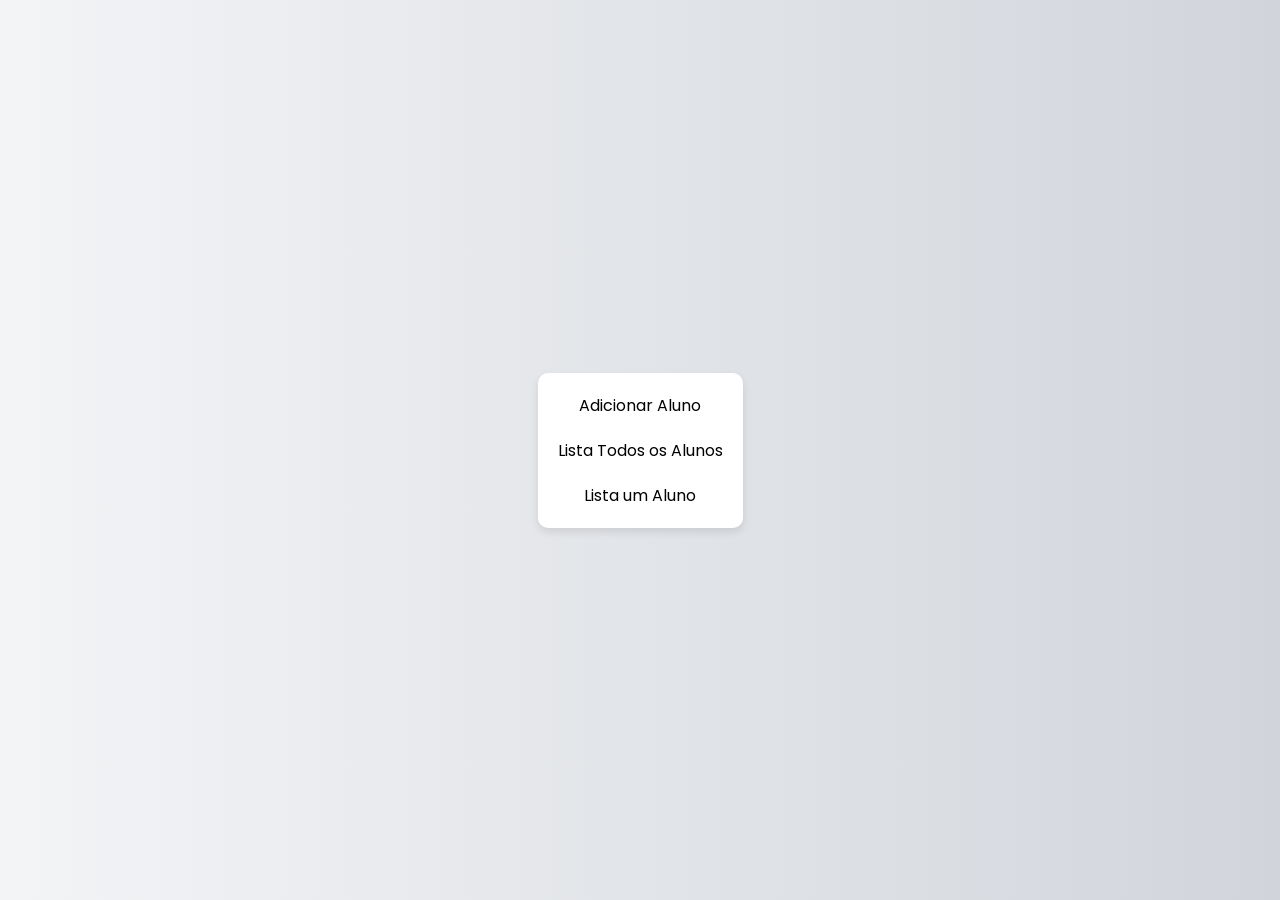
<file: exercicio6/index.html>
<!DOCTYPE html>
<html lang="en">
<head>
    <meta charset="UTF-8">
    <meta name="viewport" content="width=device-width, initial-scale=1.0">
    <link rel="stylesheet" href="style.css">
    <title>Home</title>
</head>
<body>

    <ul>
        <li><a href="http://localhost/3DAW/exercicio6/Adicionar.php">Adicionar Aluno</a></li>
        <li><a href="http://localhost/3DAW/exercicio6/ListaAlunos.php">Lista Todos os Alunos</a></li>
        <li><a href="http://localhost/3DAW/exercicio6/ListaUmAluno.php">Lista um Aluno</a></li>
    </ul>
    
</body>
</html>
</file>
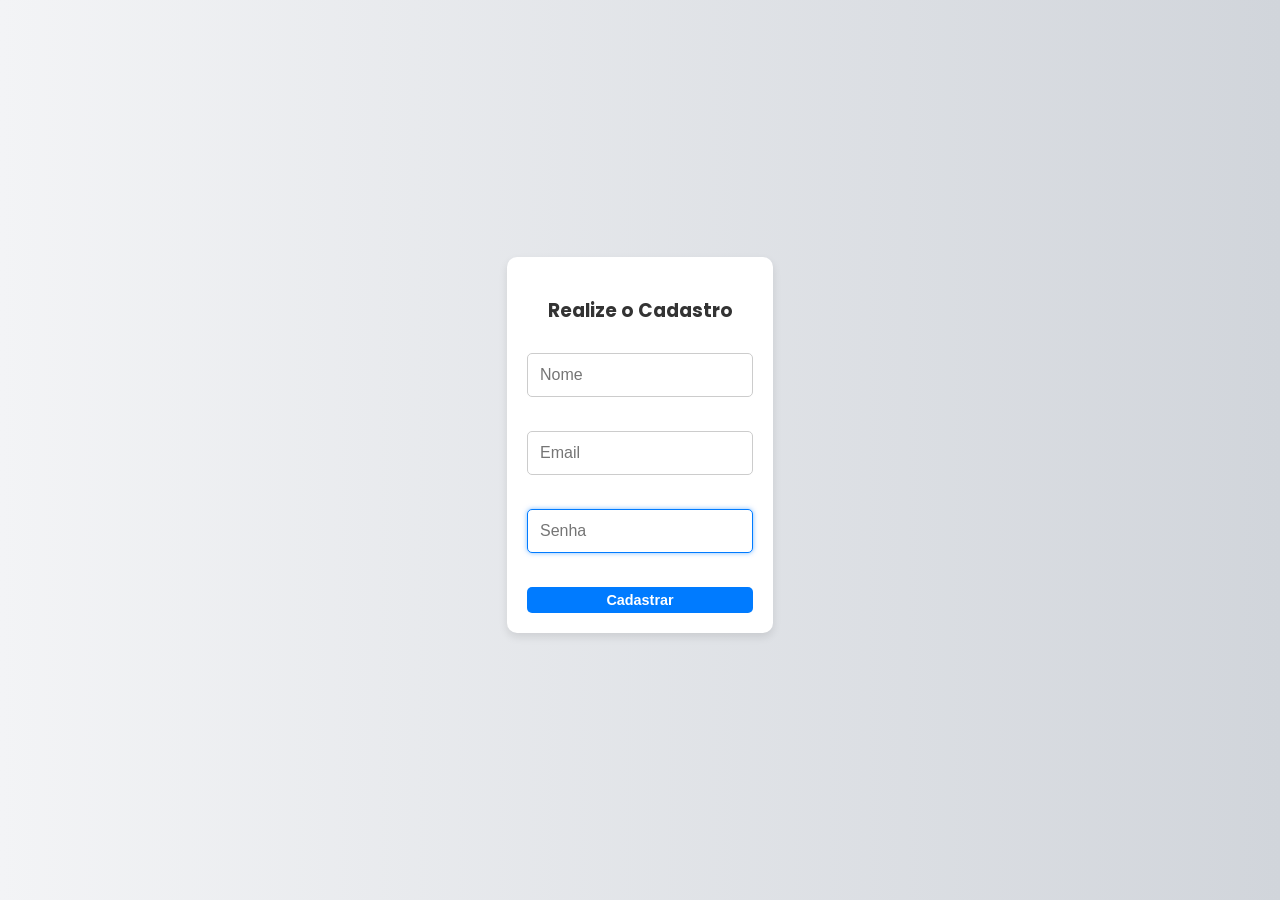
<file: exercicio7/index.html>
<!DOCTYPE html>
<html lang="pt-BR">
<head>
    <meta charset="UTF-8">
    <meta name="viewport" content="width=device-width, initial-scale=1.0">
    <link rel="stylesheet" href="estilizacao.css">
    <title>Cadastro</title>
</head>
<body>
    <form class="forms" id="formsUsuario">
        <h3>Realize o Cadastro</h3>
        <input type="text" id="nome" name="nome" placeholder="Nome" required>
        <input type="text" id="email" name="email" placeholder="Email" required>
        <input type="password" id="senha" name="senha" placeholder="Senha" required>
        <input type="submit" class="bnt-cadastra" value="Cadastrar">
    </form>
    <script src="cadastro.js"></script>
</body>
</html>
</file>
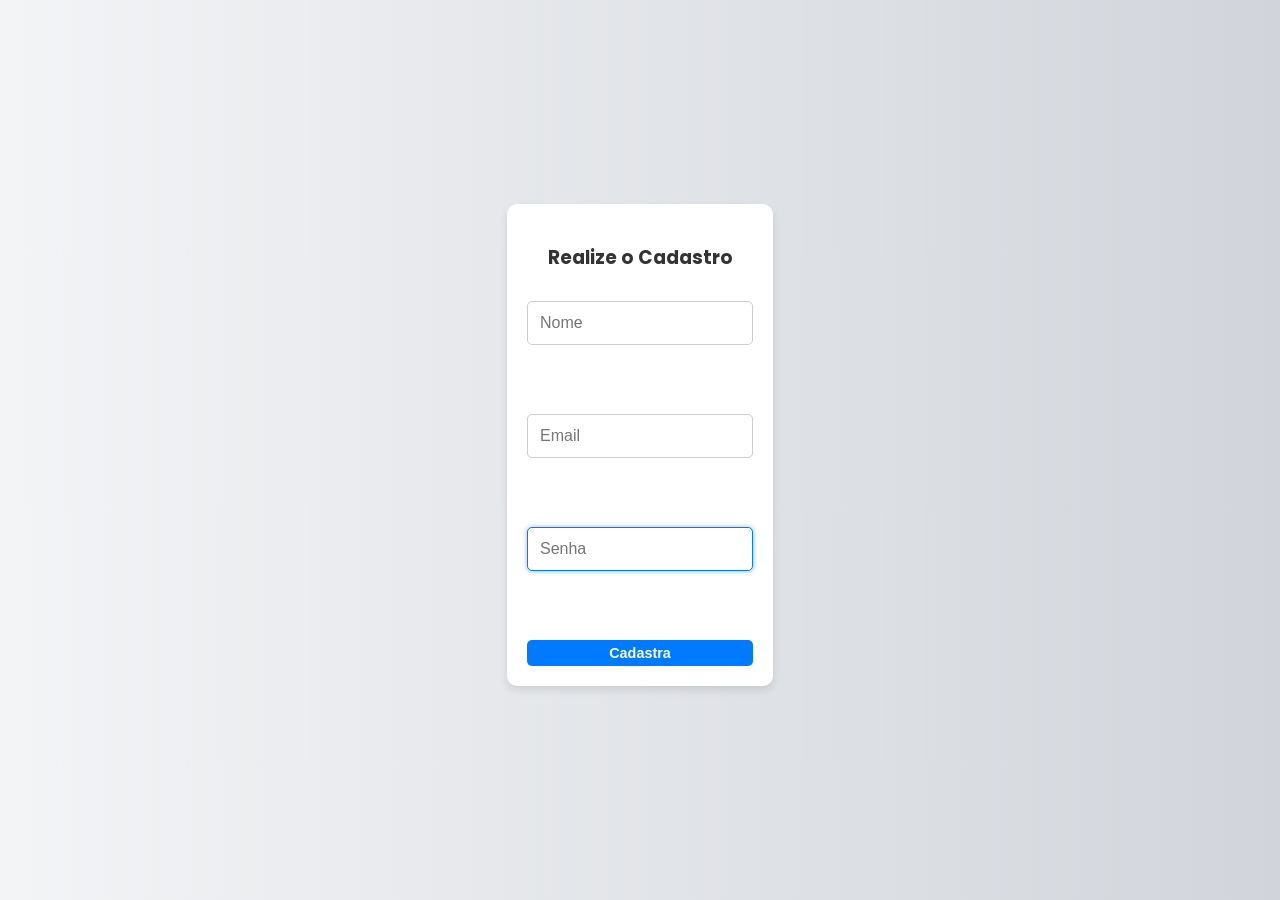
<file: provaAV1/index.html>
<!DOCTYPE html>
<html lang="en">
<head>
    <meta charset="UTF-8">
    <meta name="viewport" content="width=device-width, initial-scale=1.0">
    <title>Cadastro</title>
    <link rel="stylesheet" href="style2.css">
</head>
<body>

    <form action="cadastroUsuario.php" class="forms" method="POST">
        <h3>Realize o Cadastro</h3>
        <input type="text" name="nome" placeholder="Nome"><br>
        <input type="text" name="email" placeholder="Email"><br>
        <input type="password" name="senha"  placeholder="Senha"><br>
        <input type="submit" class="bnt-cadastra" value="Cadastra">
    </form>
    
</body>
</html>
</file>
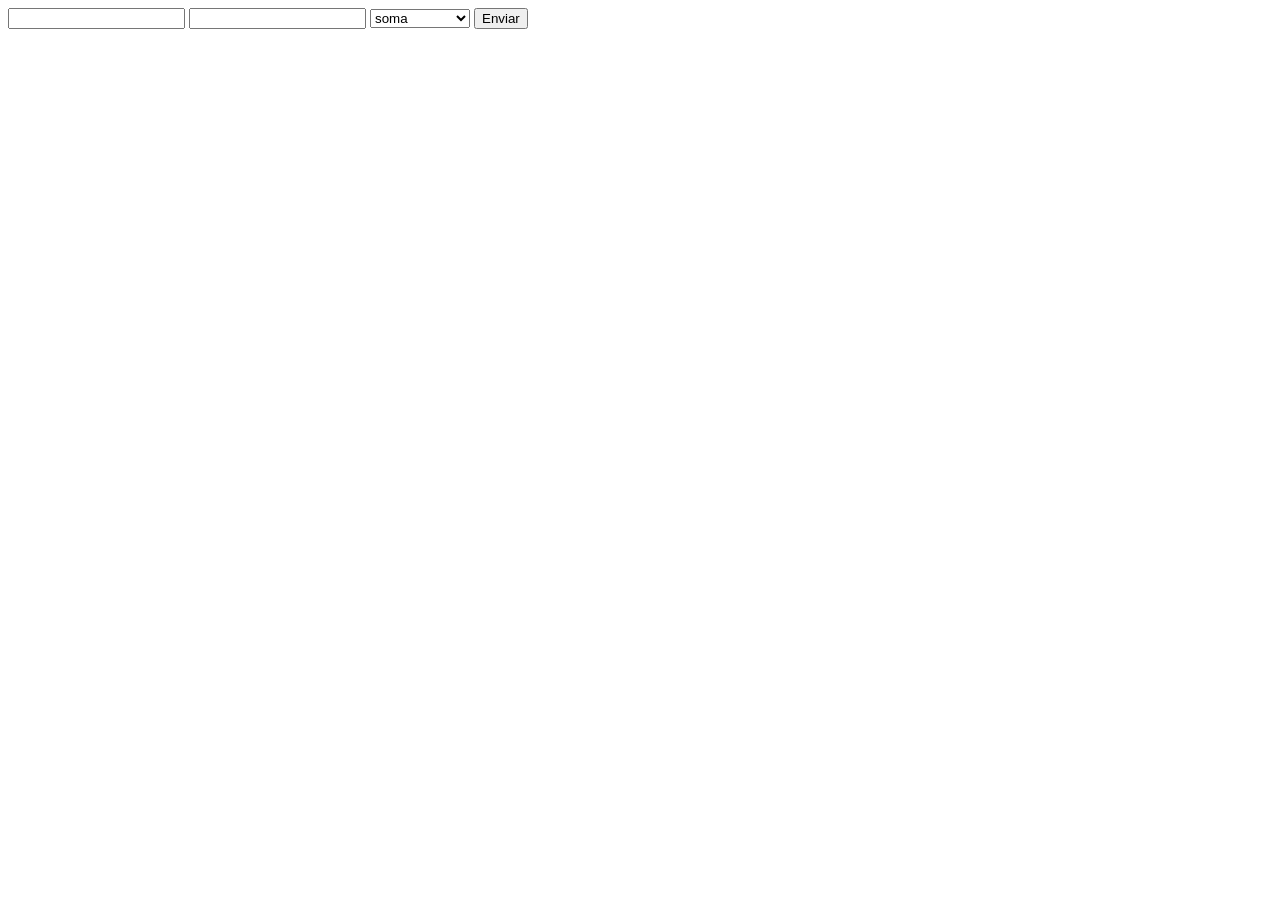
<file: exercicio1/ex01.html>
<!DOCTYPE html>
<html lang="en">
<head>
    <meta charset="UTF-8">
    <meta name="viewport" content="width=device-width, initial-scale=1.0">
    <title>Document</title>
</head>
<body>

    <form action="ex01.php" method="GET">
        <input type="text" name="a">
        <input type="text" name="b">
        <select name="tipo">
            <option value="soma">soma</option>
            <option value="subtração">subtração</option>
            <option value="divisão">divisão</option>
            <option value="multiplicação">multiplicação</option>
        </select>
        <input type="submit" value="Enviar">
    </form>
    
</body>
</html>
</file>
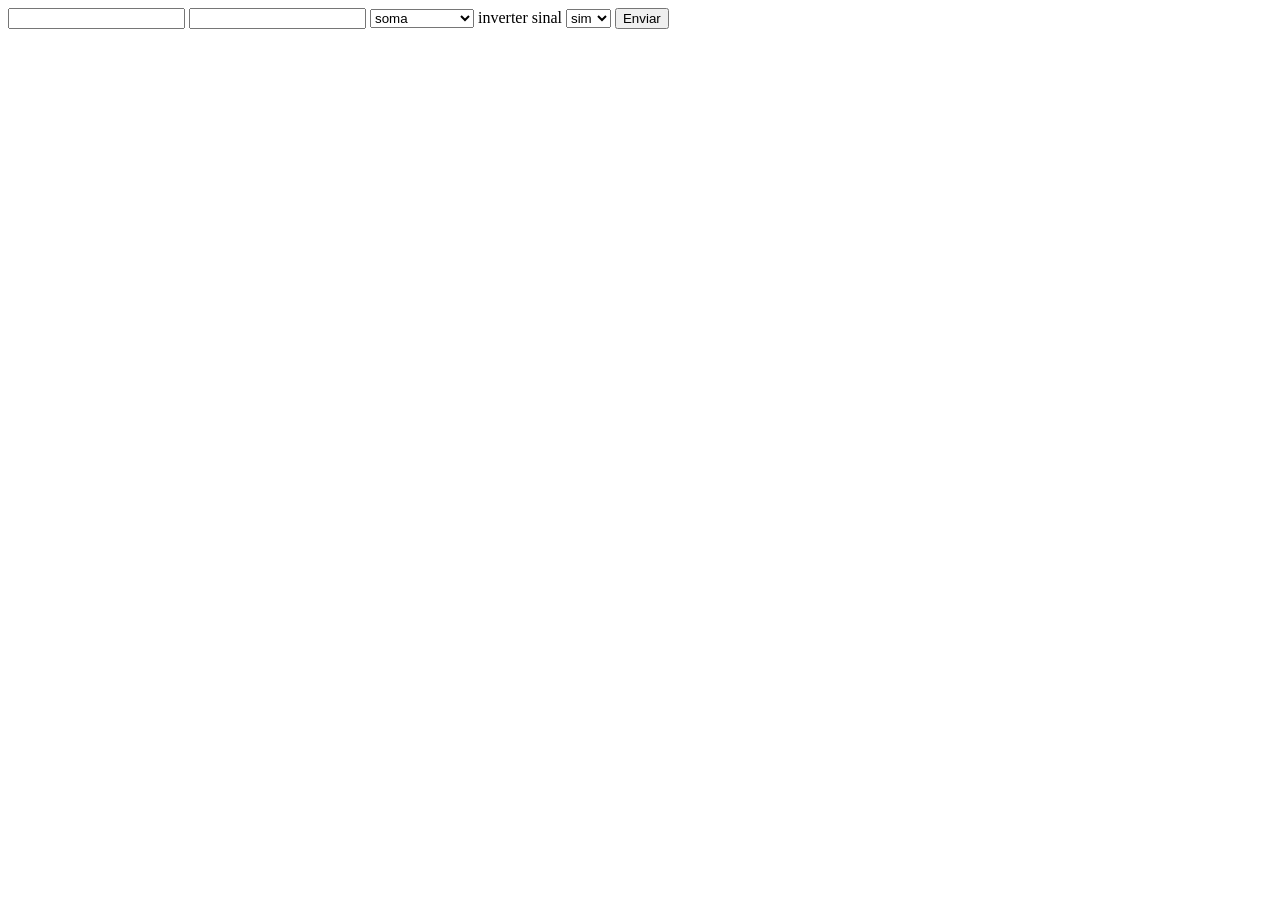
<file: exercicio2/ex02.html>
<!DOCTYPE html>
<html lang="en">
<head>
    <meta charset="UTF-8">
    <meta name="viewport" content="width=device-width, initial-scale=1.0">
    <title>Document</title>
</head>
<body>

    <form action="ex02.php" method="GET">
        <input type="text" name="a">
        <input type="text" name="b">
        <select name="tipo">
            <option value="soma">soma</option>
            <option value="subtração">subtração</option>
            <option value="divisão">divisão</option>
            <option value="multiplicação">multiplicação</option>
            <option value="raiz quadrada">raiz quadrada</option>
            <option value="cos">cosseno</option>
            <option value="sen">seno</option>
            <option value="tan">tangente</option>
        </select>
        <label>inverter sinal</label>
        <select name="inverter">
            <option value="sim">sim</option>
            <option value="nao">nao</option>
        </select>
        <input type="submit" value="Enviar">
    </form>
</body>
</html>
</file>
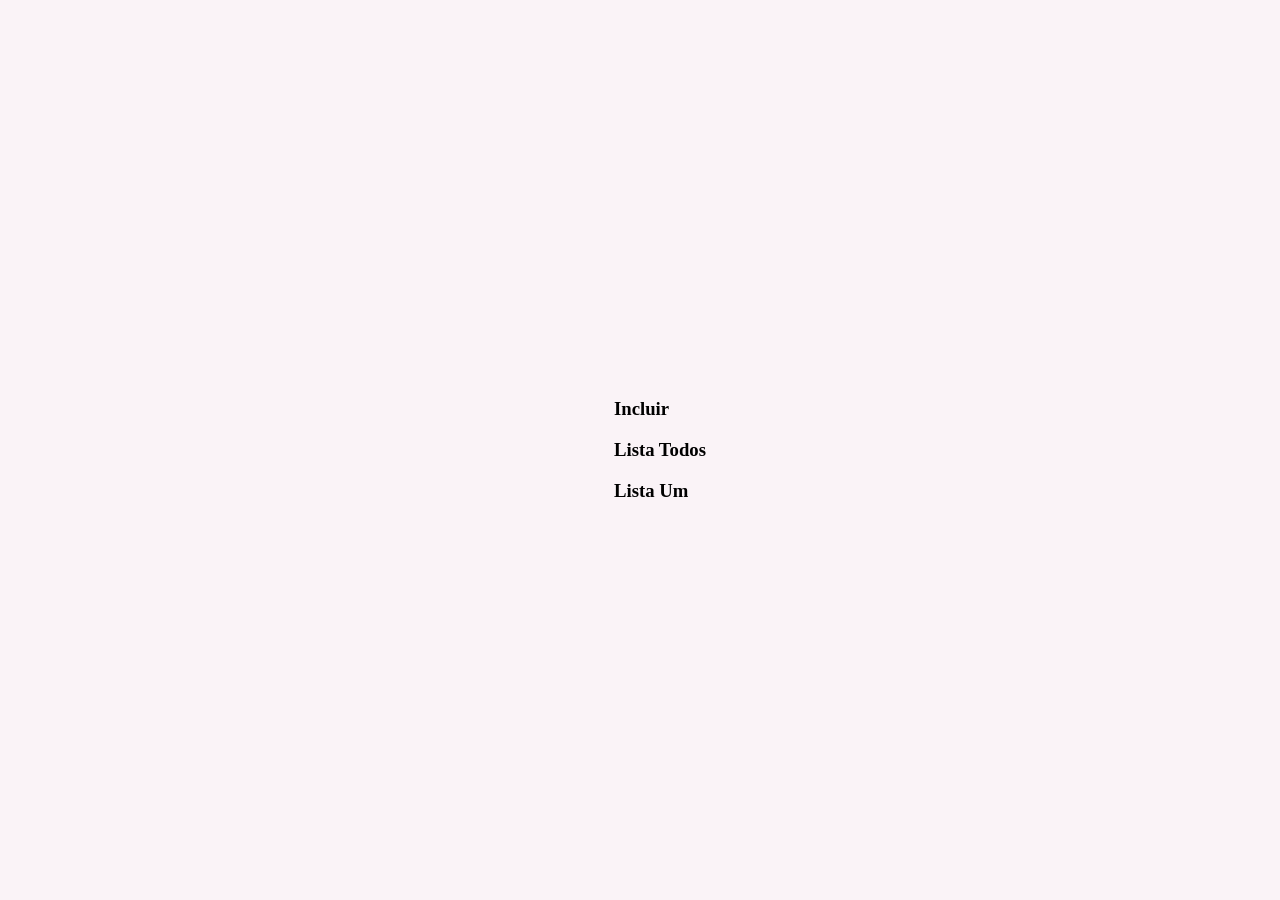
<file: exercicio5/ex05.html>
<!DOCTYPE html>
<html lang="en">
<head>
    <meta charset="UTF-8">
    <meta name="viewport" content="width=device-width, initial-scale=1.0">
    <title>Home</title>
    <link rel="stylesheet" href="style.css">
</head>
<body>


    <ul>
        <li><a href="http://localhost/3DAW/exercicio5/ex05-Adiciona.php"><h3>Incluir</h3></a></li>
        <li><a href="http://localhost/3DAW/exercicio5/ex05-LIstaTodos.php"><h3>Lista Todos</h3></a></li>
        <li><a href="http://localhost/3DAW/exercicio5/ex05-ListaUm.php"><h3>Lista Um</h3></a></li>
    </ul>

    
</body>
</html>
</file>
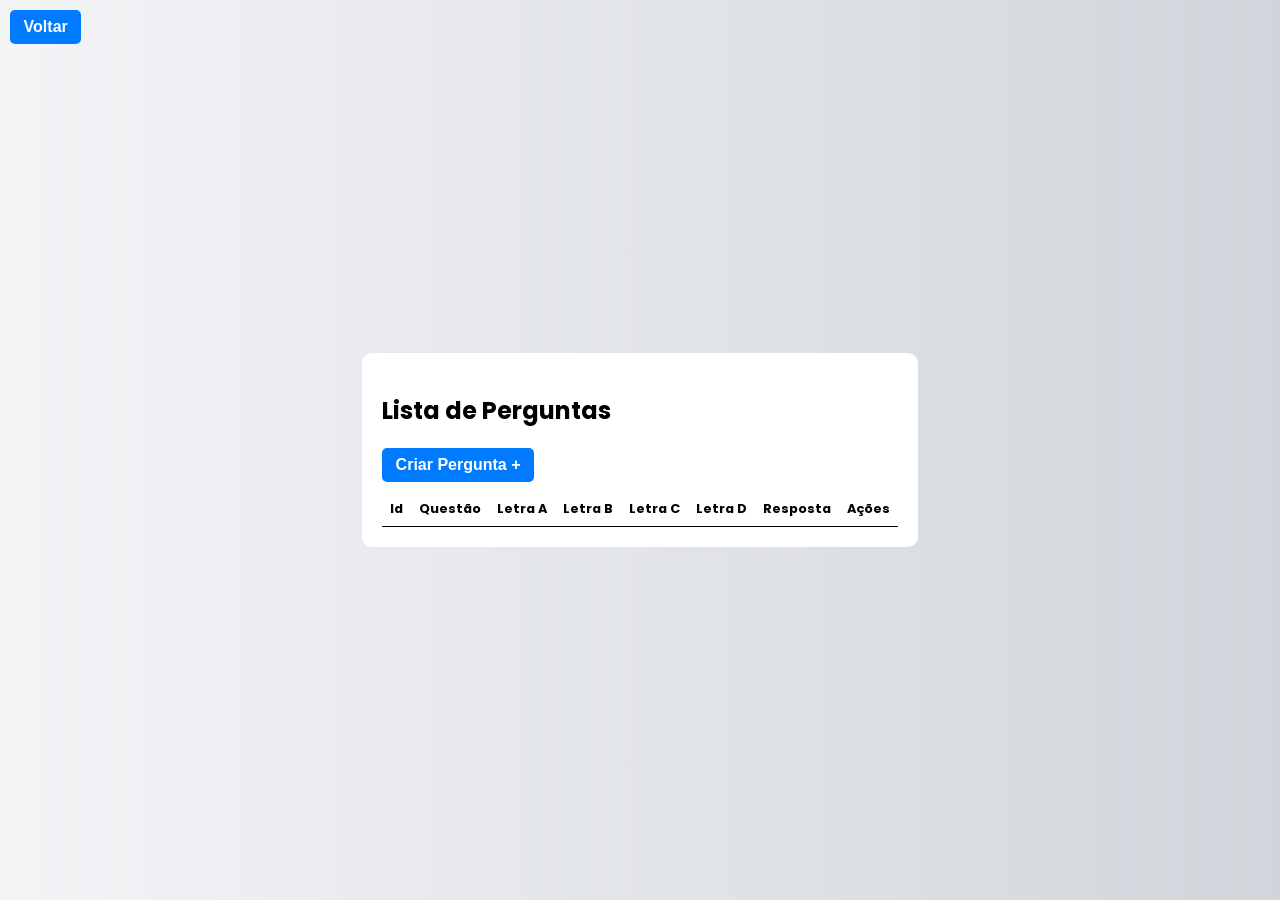
<file: exercicio7/listaPerguntas.html>
<!DOCTYPE html>
<html lang="en">
<head>
    <meta charset="UTF-8">
    <meta name="viewport" content="width=device-width, initial-scale=1.0">
    <title>Lista de Perguntas</title>
    <link rel="stylesheet" type="text/css" href="estilizacao.css">
</head>
<body>

    <div class="voltar">
        <a href="menu.html"><button>Voltar</button></a>
    </div>

    <div class="container">
        <div class="tabela">
            <h2>Lista de Perguntas</h2>
            <button class="btn-criar" onclick="abrirModal()" id="botaoAbrirModal">Criar Pergunta +</button>
            <table id="tabela-perguntas">
                <thead>
                    <tr>
                        <th>Id</th>
                        <th>Questão</th>
                        <th>Letra A</th>
                        <th>Letra B</th>
                        <th>Letra C</th>
                        <th>Letra D</th>
                        <th>Resposta</th>
                        <th>Ações</th>
                    </tr>
                </thead>
                <tbody>
                    <!-- O conteúdo será inserido via JavaScript -->
                </tbody>
            </table>
        </div>
    </div>

    <!-- Modal de Criar Pergunta -->
    <div id="criarPergunta" class="modal">
        <div class="modal-content">
            <form id="form-criar-pergunta">
                <h3>Crie Sua Pergunta!</h3>
                <input type="text" name="questao" placeholder="Digite a questão" required><br>
                <input type="text" name="opcaoA" placeholder="Opção A" required><br>
                <input type="text" name="opcaoB" placeholder="Opção B" required><br>
                <input type="text" name="opcaoC" placeholder="Opção C" required><br>
                <input type="text" name="opcaoD" placeholder="Opção D" required><br>
                <h3>Escolha a Resposta Certa</h3>
                <label>Opção A</label><input type="radio" value="A" name="opcaoCerta" required><br>
                <label>Opção B</label><input type="radio" value="B" name="opcaoCerta" required><br>
                <label>Opção C</label><input type="radio" value="C" name="opcaoCerta" required><br>
                <label>Opção D</label><input type="radio" value="D" name="opcaoCerta" required><br>
                <input type="submit" class="bnt-criarPerguntas" value="Criar">
                <a class="close" onclick="fecharModal()">Fechar</a>
            </form>
        </div>
    </div>

    <!-- Modal de alterar -->
    <div id="alterarPergunta" class="modal">
        <div class="modal-content">
            <h3>Alterar Pergunta</h3>
            <form id="form-alterar-pergunta">
                <input type="hidden" id="alterar-id" name="id">
                <input type="text" id="alterar-questao" name="novaPergunta" placeholder="Digite qual será a questão" required><br>
                <input type="text" id="alterar-opcaoA" name="novaOpcaoA" placeholder="Digite a opção da letra A" required><br>
                <input type="text" id="alterar-opcaoB" name="novaOpcaoB" placeholder="Digite a opção da letra B" required><br>
                <input type="text" id="alterar-opcaoC" name="novaOpcaoC" placeholder="Digite a opção da letra C" required><br>
                <input type="text" id="alterar-opcaoD" name="novaOpcaoD" placeholder="Digite a opção da letra D" required><br>
                
                <h3>Escolher o Gabarito</h3>
                <label>Opção A</label>
                <input type="radio" id="alterar-respostaA" value="A" name="novaOpcaoCerta"><br>
                <label>Opção B</label>
                <input type="radio" id="alterar-respostaB" value="B" name="novaOpcaoCerta"><br>
                <label>Opção C</label>
                <input type="radio" id="alterar-respostaC" value="C" name="novaOpcaoCerta"><br>
                <label>Opção D</label>
                <input type="radio" id="alterar-respostaD" value="D" name="novaOpcaoCerta"><br>

                <input type="submit" name="confirmarAlteracoes" class=" bnt-salvaAlteracao" value="Salvar Alterações">
                <a class="close" onclick="fecharModalAlterar()">Fechar</a>
            </form>
        </div>
    </div>

    <!-- Modal de excluir -->
    <div id="excluirPergunta" class="modal">
        <div class="modal-content">
            <h3 id="exibir-id">Tem certeza que deseja excluir a pergunta com o Id: ?</h3>
            <form id="form-excluir-pergunta">
                <input type="hidden" name="idExcluirConfirmada" id="idExcluir">
                <input type="submit" name="confirmarExclusao" class="bnt-confirmaExclusao" value="Confirmar Exclusão">
                <a class="close" onclick="fecharModalExcluir()">Fechar</a>
            </form>
        </div>
    </div>

    
    <script src="listaPerguntas.js"></script>
</body>
</html>
</file>
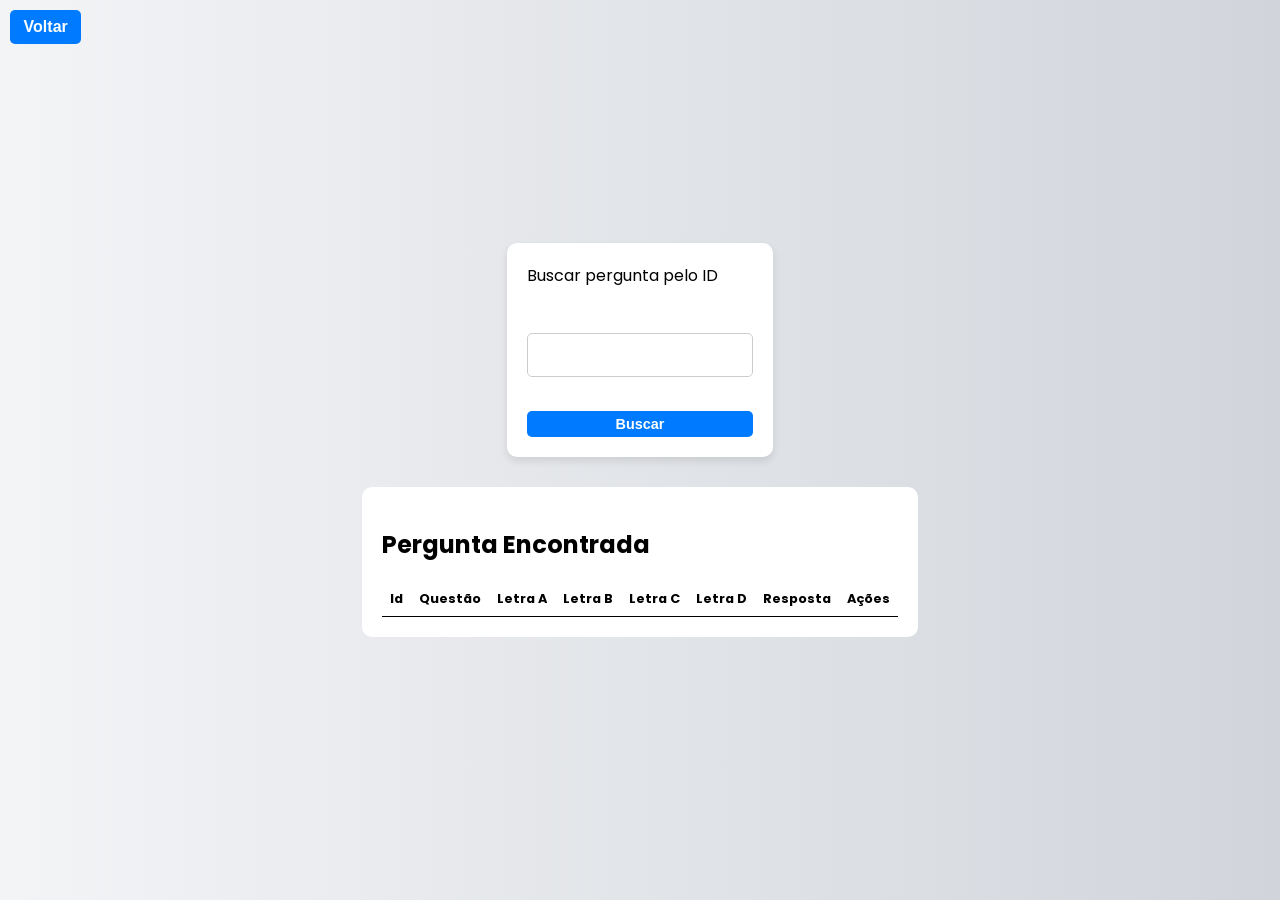
<file: exercicio7/listaUmaPergunta.html>
<!DOCTYPE html>
<html lang="en">
<head>
    <meta charset="UTF-8">
    <meta name="viewport" content="width=device-width, initial-scale=1.0">
    <title>Lista um Aluno</title>
    <link rel="stylesheet" href="estilizacao.css">
</head>
<body>

    <div class="voltar">
        <a href="http://localhost/3DAW/exercicio7/menu.html"><button>Voltar</button></a>
    </div>

    <!-- Formulário para buscar uma pergunta pelo id -->
    <form id="buscarPergunta" class="forms">
        <label>Buscar pergunta pelo ID</label><br>
        <input type="text" name="idBuscar" id="idPergunta" required>
        <input type="submit" name="buscar" class="bnt-buscar" value="Buscar">
    </form>

    <!-- Tabela de perguntas encontradas -->
    <div class="container">
        <div class="tabela">
            <h2>Pergunta Encontrada</h2>
            <table id="tabela-perguntas">
                <thead>
                    <tr>
                        <th>Id</th>
                        <th>Questão</th>
                        <th>Letra A</th>
                        <th>Letra B</th>
                        <th>Letra C</th>
                        <th>Letra D</th>
                        <th>Resposta</th>
                        <th>Ações</th>
                    </tr>
                </thead>
                <tbody>
                    <!-- O conteúdo será inserido via JavaScript -->
                </tbody>
            </table>
        </div>
    </div>

    <!-- Modal de alterar -->
    <div id="alterarPergunta" class="modal">
        <div class="modal-content">
            <h3>Alterar Pergunta</h3>
            <form id="form-alterar-pergunta">
                <input type="hidden" id="alterar-id" name="id">
                <input type="text" id="alterar-questao" name="novaPergunta" placeholder="Digite qual será a questão" required><br>
                <input type="text" id="alterar-opcaoA" name="novaOpcaoA" placeholder="Digite a opção da letra A" required><br>
                <input type="text" id="alterar-opcaoB" name="novaOpcaoB" placeholder="Digite a opção da letra B" required><br>
                <input type="text" id="alterar-opcaoC" name="novaOpcaoC" placeholder="Digite a opção da letra C" required><br>
                <input type="text" id="alterar-opcaoD" name="novaOpcaoD" placeholder="Digite a opção da letra D" required><br>
                
                <h3>Escolher o Gabarito</h3>
                <label>Opção A</label>
                <input type="radio" id="alterar-respostaA" value="A" name="novaOpcaoCerta"><br>
                <label>Opção B</label>
                <input type="radio" id="alterar-respostaB" value="B" name="novaOpcaoCerta"><br>
                <label>Opção C</label>
                <input type="radio" id="alterar-respostaC" value="C" name="novaOpcaoCerta"><br>
                <label>Opção D</label>
                <input type="radio" id="alterar-respostaD" value="D" name="novaOpcaoCerta"><br>

                <input type="submit" name="confirmarAlteracoes" class=" bnt-salvaAlteracao" value="Salvar Alterações">
                <a class="close" onclick="fecharModalAlterar()">Fechar</a>
            </form>
        </div>
    </div>

    <!-- Modal de excluir -->
    <div id="excluirPergunta" class="modal">
        <div class="modal-content">
            <h3 id="exibir-id">Tem certeza que deseja excluir a pergunta com o Id: ?</h3>
            <form id="form-excluir-pergunta">
                <input type="hidden" name="idExcluirConfirmada" id="idExcluir">
                <input type="submit" name="confirmarExclusao" class="bnt-confirmaExclusao" value="Confirmar Exclusão">
                <a class="close" onclick="fecharModalExcluir()">Fechar</a>
            </form>
        </div>
    </div>

    <script src="listaUmaPergunta.js"></script>

</body>
</html>
</file>
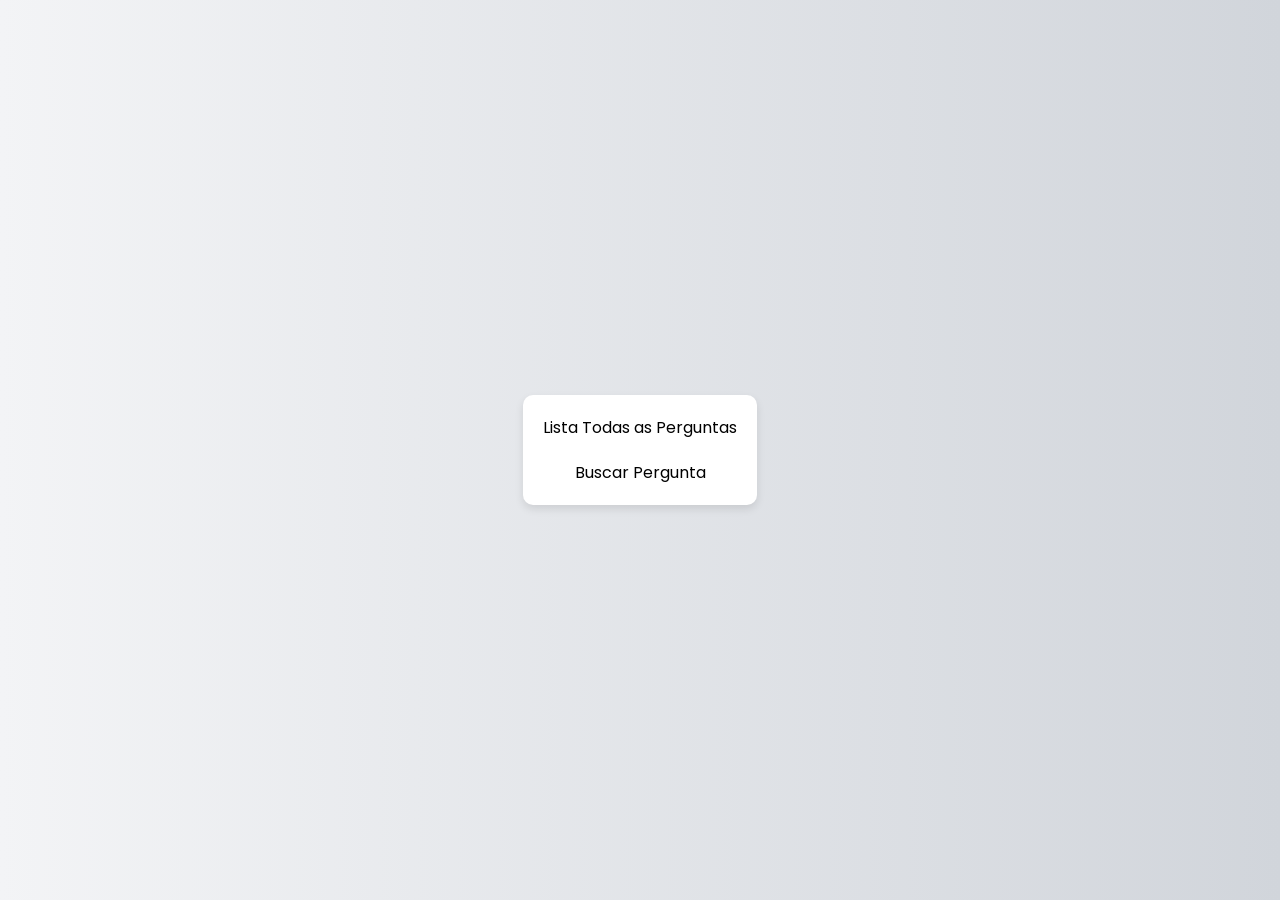
<file: exercicio7/menu.html>
<!DOCTYPE html>
<html lang="en">
<head>
    <meta charset="UTF-8">
    <meta name="viewport" content="width=device-width, initial-scale=1.0">
    <title>Menu</title>
    <link rel="stylesheet" href="estilizacao.css">
</head>
<body>

    <ul>
        <li><a href="http://localhost/3DAW/exercicio7/listaPerguntas.html">Lista Todas as Perguntas</a></li>
        <li><a href="http://localhost/3DAW/exercicio7/listaUmaPergunta.html">Buscar Pergunta</a></li>
    </ul>
    
</body>
</html>
</file>
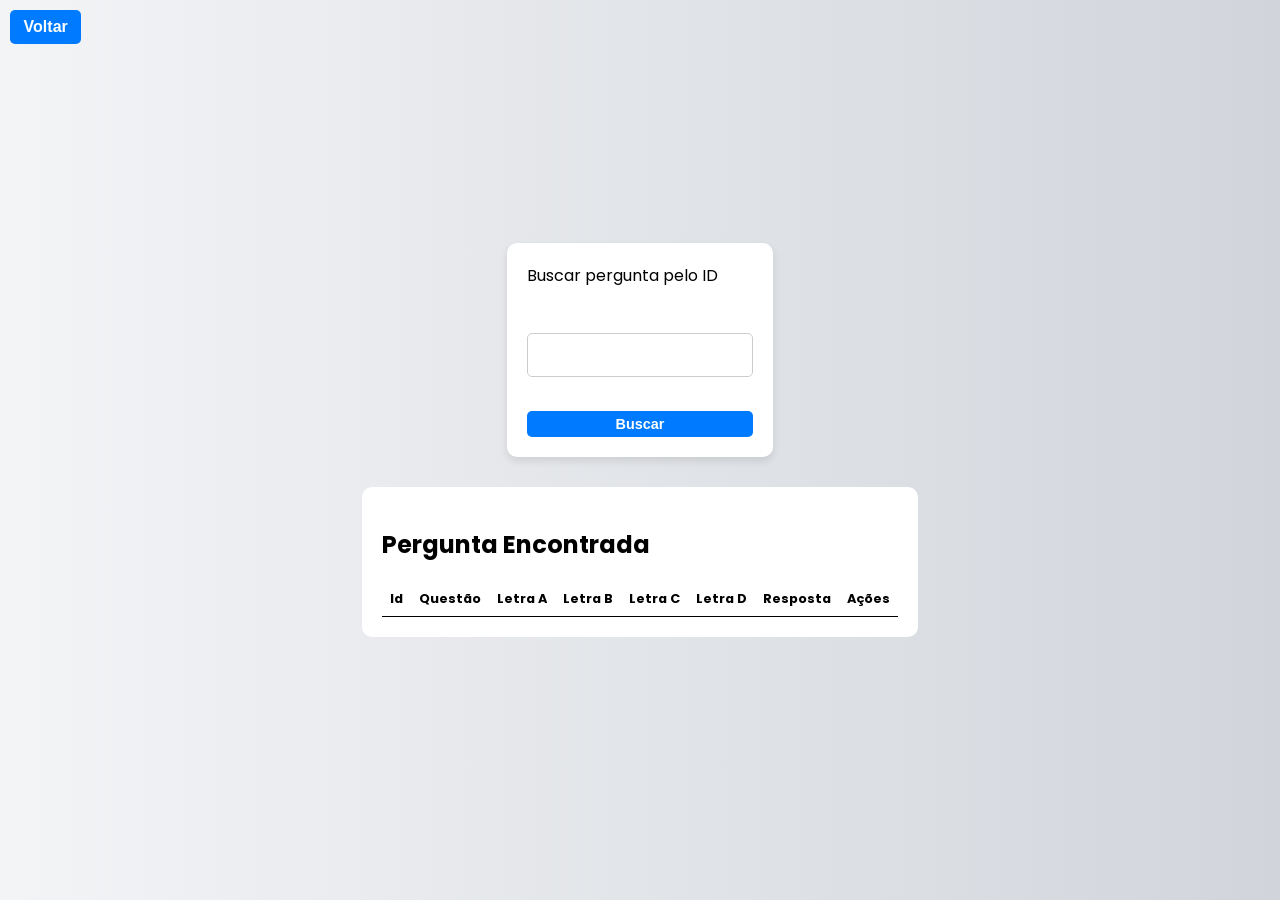
<file: exercicio8/listaUmaPergunta.html>
<!DOCTYPE html>
<html lang="en">
<head>
    <meta charset="UTF-8">
    <meta name="viewport" content="width=device-width, initial-scale=1.0">
    <title>Lista um Aluno</title>
    <link rel="stylesheet" href="estilizacao.css">
</head>
<body>

    <div class="voltar">
        <a href="menu.html"><button>Voltar</button></a>
    </div>

    <!-- Formulário para buscar uma pergunta pelo id -->
    <form id="buscarPergunta" class="forms">
        <label>Buscar pergunta pelo ID</label><br>
        <input type="text" name="idBuscar" id="idPergunta" required>
        <input type="submit" name="buscar" class="bnt-buscar" value="Buscar">
    </form>

    <!-- Tabela de perguntas encontradas -->
    <div class="container">
        <div class="tabela">
            <h2>Pergunta Encontrada</h2>
            <table id="tabela-perguntas">
                <thead>
                    <tr>
                        <th>Id</th>
                        <th>Questão</th>
                        <th>Letra A</th>
                        <th>Letra B</th>
                        <th>Letra C</th>
                        <th>Letra D</th>
                        <th>Resposta</th>
                        <th>Ações</th>
                    </tr>
                </thead>
                <tbody>
                    <!-- O conteúdo será inserido via JavaScript -->
                </tbody>
            </table>
        </div>
    </div>

    <!-- Modal de alterar -->
    <div id="alterarPergunta" class="modal">
        <div class="modal-content">
            <h3>Alterar Pergunta</h3>
            <form id="form-alterar-pergunta">
                <input type="hidden" id="alterar-id" name="id">
                <input type="text" id="alterar-questao" name="novaPergunta" placeholder="Digite qual será a questão" required><br>
                <input type="text" id="alterar-opcaoA" name="novaOpcaoA" placeholder="Digite a opção da letra A" required><br>
                <input type="text" id="alterar-opcaoB" name="novaOpcaoB" placeholder="Digite a opção da letra B" required><br>
                <input type="text" id="alterar-opcaoC" name="novaOpcaoC" placeholder="Digite a opção da letra C" required><br>
                <input type="text" id="alterar-opcaoD" name="novaOpcaoD" placeholder="Digite a opção da letra D" required><br>
                
                <h3>Escolher o Gabarito</h3>
                <label>Opção A</label>
                <input type="radio" id="alterar-respostaA" value="A" name="novaOpcaoCerta"><br>
                <label>Opção B</label>
                <input type="radio" id="alterar-respostaB" value="B" name="novaOpcaoCerta"><br>
                <label>Opção C</label>
                <input type="radio" id="alterar-respostaC" value="C" name="novaOpcaoCerta"><br>
                <label>Opção D</label>
                <input type="radio" id="alterar-respostaD" value="D" name="novaOpcaoCerta"><br>

                <input type="submit" name="confirmarAlteracoes" class=" bnt-salvaAlteracao" value="Salvar Alterações">
                <a class="close" onclick="fecharModalAlterar()">Fechar</a>
            </form>
        </div>
    </div>

    <!-- Modal de excluir -->
    <div id="excluirPergunta" class="modal">
        <div class="modal-content">
            <h3 id="exibir-id">Tem certeza que deseja excluir a pergunta com o Id: ?</h3>
            <form id="form-excluir-pergunta">
                <input type="hidden" name="idExcluirConfirmada" id="idExcluir">
                <input type="submit" name="confirmarExclusao" class="bnt-confirmaExclusao" value="Confirmar Exclusão">
                <a class="close" onclick="fecharModalExcluir()">Fechar</a>
            </form>
        </div>
    </div>

    <script src="listaUmaPergunta.js"></script>

</body>
</html>
</file>
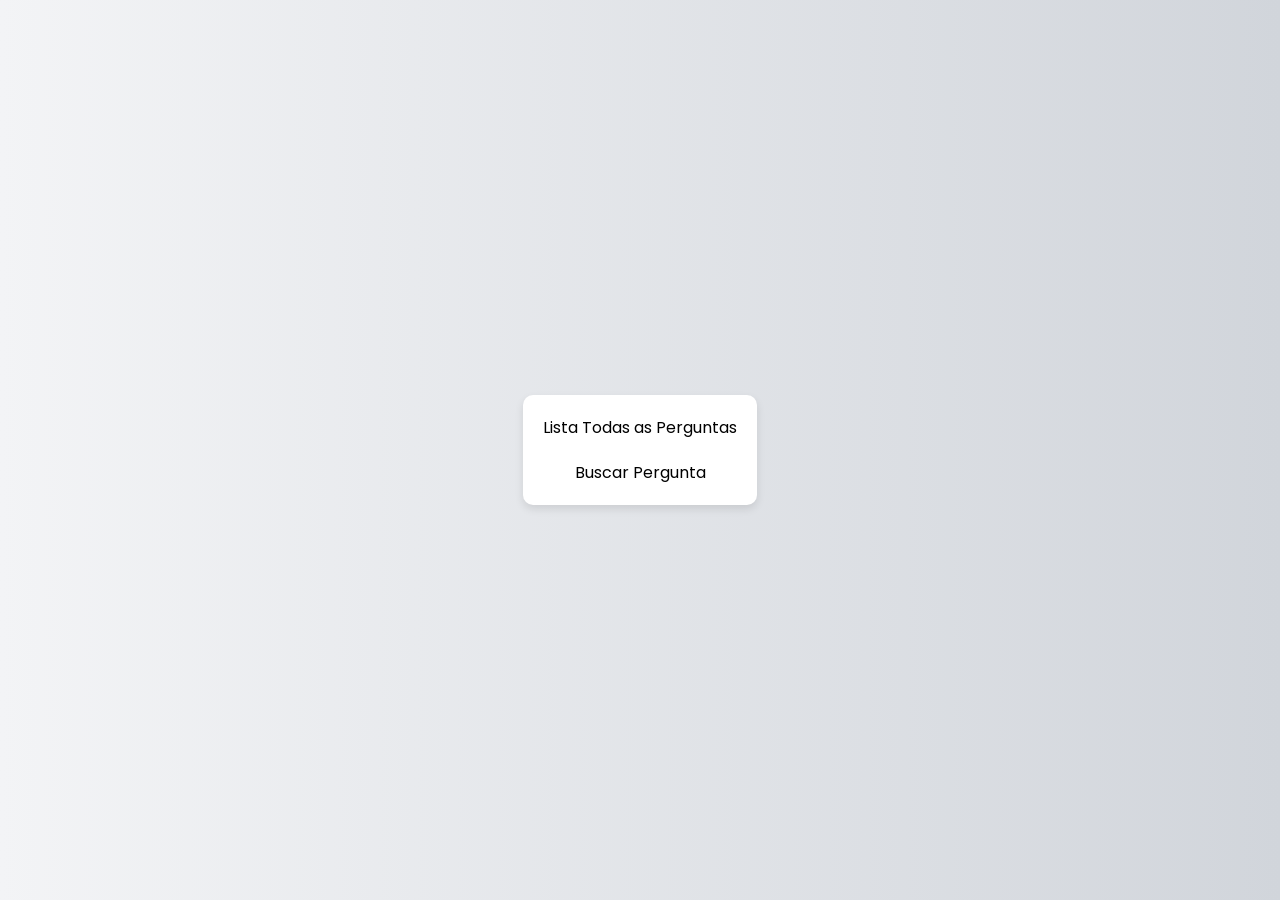
<file: exercicio8/menu.html>
<!DOCTYPE html>
<html lang="en">
<head>
    <meta charset="UTF-8">
    <meta name="viewport" content="width=device-width, initial-scale=1.0">
    <title>Menu</title>
    <link rel="stylesheet" href="estilizacao.css">
</head>
<body>

    <ul>
        <li><a href="http://localhost/3DAW/exercicio8/listaPerguntas.html">Lista Todas as Perguntas</a></li>
        <li><a href="http://localhost/3DAW/exercicio8/listaUmaPergunta.html">Buscar Pergunta</a></li>
    </ul>
    
</body>
</html>
</file>
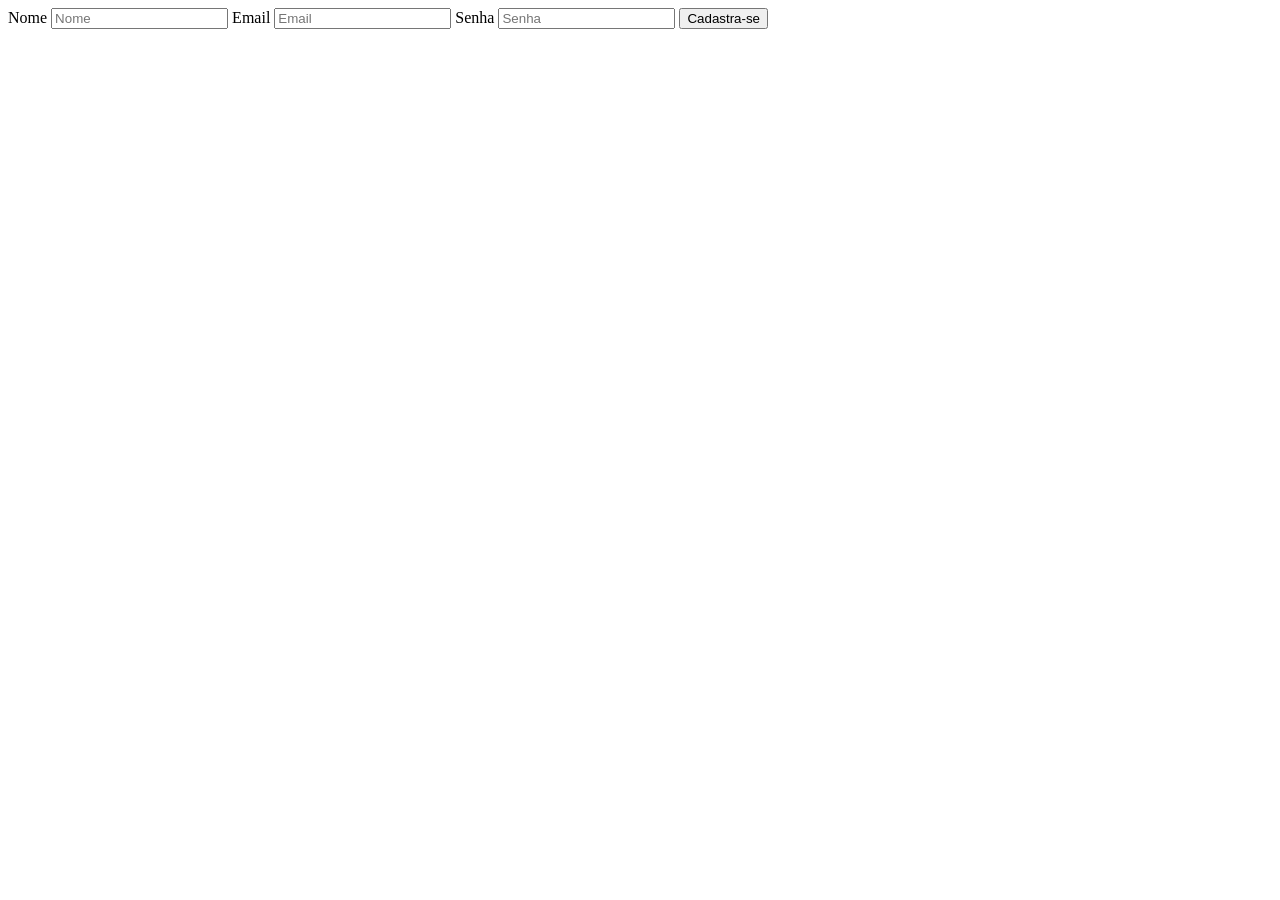
<file: exercicio9/cadastro.html>
<!DOCTYPE html>
<html lang="en">
<head>
    <meta charset="UTF-8">
    <meta name="viewport" content="width=device-width, initial-scale=1.0">
    <title>Cadastro</title>
</head>
<body>

    <form id="formsCadastro">
        <label>Nome</label>
        <input type="text" name="nome" placeholder="Nome">
        <label>Email</label>
        <input type="text" name="email" placeholder="Email">
        <label>Senha</label>
        <input type="password" name="senha" placeholder="Senha">
        <button type="submit">Cadastra-se</button>
    </form>

    <!-- Elemento para exibir mensagens de erro -->
    <div id="mensagemErro" style="color: red; margin-top: 10px;"></div>

    <script src="cadastro.js"></script>
</body>
</html>
</file>
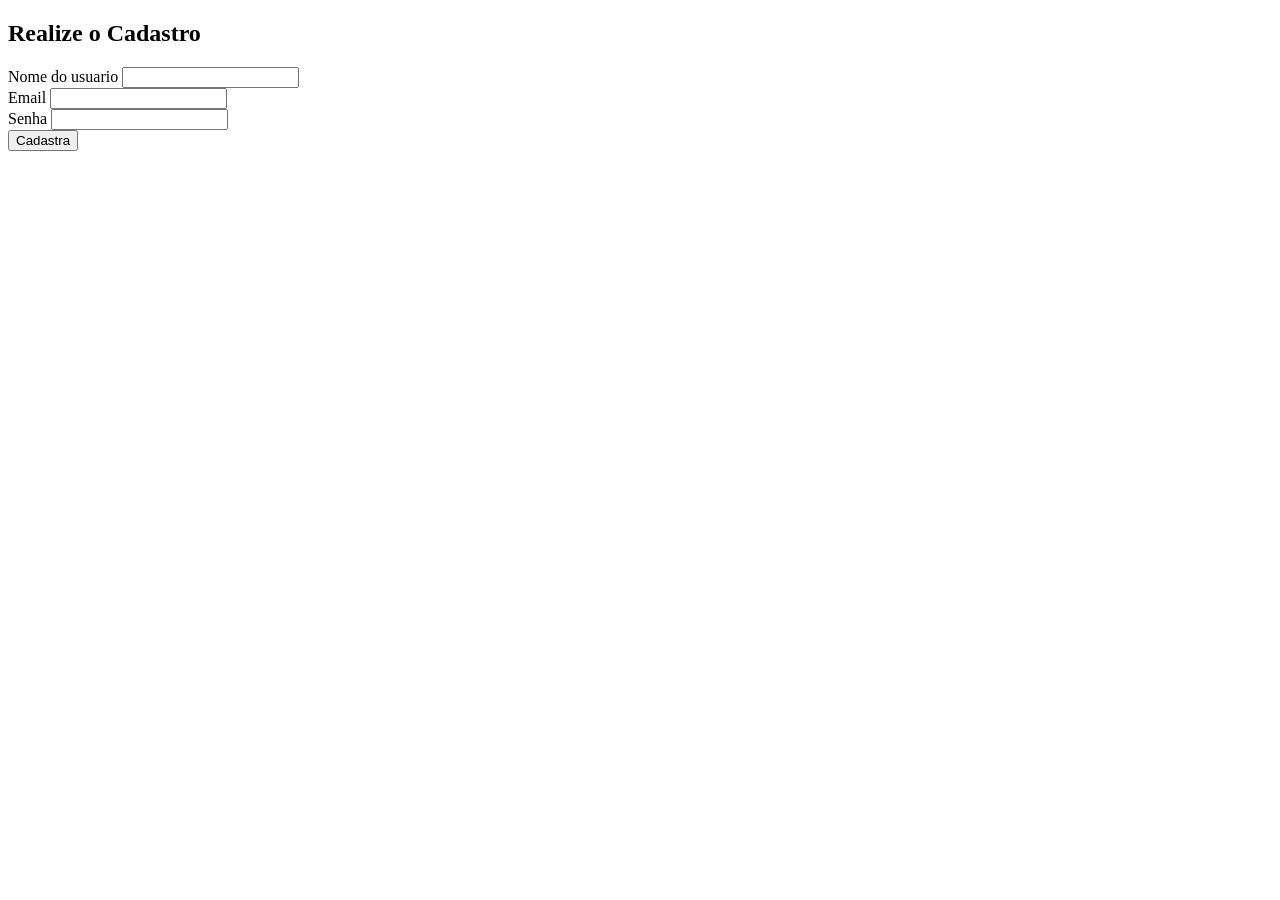
<file: provaAV1/cadastroUsuario.html>
<!DOCTYPE html>
<html lang="en">
<head>
    <meta charset="UTF-8">
    <meta name="viewport" content="width=device-width, initial-scale=1.0">
    <title>Cadastro</title>
</head>
<body>

    <form action="cadastroUsuario.php" method="POST">
        <h2>Realize o Cadastro</h2>
        <label>Nome do usuario</label>
        <input type="text" name="nome"><br>
        <label>Email</label>
        <input type="text" name="email"><br>
        <label>Senha</label>
        <input type="password" name="senha"><br>
        <input type="submit" value="Cadastra">
    </form>
    
</body>
</html>
</file>
<file: exercicio6/style.css>
@import url('https://fonts.googleapis.com/css2?family=Poppins:ital,wght@0,100;0,200;0,300;0,400;0,500;0,600;0,700;0,800;0,900;1,100;1,200;1,300;1,400;1,500;1,600;1,700;1,800;1,900&family=Roboto:ital,wght@0,100;0,300;0,400;0,500;0,700;0,900;1,100;1,300;1,400;1,500;1,700;1,900&display=swap');

body {
    font-family: 'Poppins';
    display: flex;
    height: 100vh;
    margin: 0;
    flex-direction: column;
    align-items: center;
    justify-content: center;
    background: linear-gradient(to right, rgb(243, 244, 246), rgb(209, 213, 219))   
}

.container {
    display: flex;
    align-items: center;
    justify-content: center;
    gap: 40px;
}

table {
    width: 850px;
    height: 150px;
    border-collapse: collapse;
    box-shadow: 0 4px 8px rgba(0, 0, 0, 0.1);
    margin: 20px 0;
    background-color: #fff;
    border-radius: 10px;
    overflow: hidden;
}

th, td {
    padding: 12px;
    text-align: center;
    border: 1px solid #e0e0e0;
}

th {
    background-color: #007BFF;
    color: white;
    font-size: 1rem;
}

tr:nth-child(even) {
    background-color: #fff;
}

td {
    font-size: 1rem;
    color: #333;
}

.voltar {
    position: absolute;
    top: 10px;
    left: 10px;
}

button {
    width: 100%;
    padding: 0.50rem 0.85rem;
    border: none;
    border-radius: 5px;
    background-color: #007BFF;
    color: white;
    font-size: 1rem;
    cursor: pointer;
    transition: all 0.3s ease-in-out;
}

button:hover {
    box-shadow: none;
    background-color: #0056b3;
}

a {
    text-decoration: none;
    color: black;
}

h3 {
    text-align: center;
    color: #333;
}

.forms {
    background-color: #fff;
    padding: 2rem;
    border-radius: 10px;
    box-shadow: 0 4px 8px rgba(0, 0, 0, 0.1);
    width: 100%;
    max-width: 400px;
}

label {
    display: block;
    margin-bottom: 0.5rem;
    color: #555;
}

input[type="text"],
input[type="date"] {
    width: 100%;
    padding: 0.75rem;
    margin-bottom: 1.5rem;
    border: 1px solid #ccc;
    border-radius: 5px;
    font-size: 1rem;
    box-sizing: border-box;
}

input[type="text"]:focus,
input[type="date"]:focus {
    border-color: #007BFF;
    outline: none;
    box-shadow: 0 0 5px rgba(0, 123, 255, 0.5);
}

input[type="submit"] {
    width: 100%;
    padding: 0.75rem;
    border: none;
    border-radius: 5px;
    background-color: #007BFF;
    color: white;
    font-size: 1rem;
    cursor: pointer;
    transition: all 0.3s ease-in-out;
}

input[type="submit"]:hover {
    background-color: #0056b3;
}

ul {
    list-style: none;
    padding: 0;
    margin: 0;
    display: flex;
    flex-direction: column;
    gap: 20px;
    background-color: #fff;
    padding: 20px;
    border-radius: 10px;
    box-shadow: 0 4px 8px rgba(0, 0, 0, 0.1);
}

li {
    display: flex;
    justify-content: center;
}
</file>
<file: exercicio7/estilizacao.css>
@import url('https://fonts.googleapis.com/css2?family=Poppins:wght@100;200;300;400;500;600;700;800;900&family=Roboto:wght@100;300;400;500;700;900&display=swap');

body {
    font-family: 'Poppins', sans-serif;
    display: flex;
    height: 100vh;
    margin: 0;
    flex-direction: column;
    align-items: center;
    justify-content: center;
    background: linear-gradient(to right, #f3f4f6, #d1d5db);
}

.container {
    display: flex;
    align-items: center;
    justify-content: center;
    padding: 20px;
    gap: 40px;
    border-radius: 10px;
}

.tabela {
    background-color: #fff;
    padding: 20px;
    border-radius: 10px;
}

table {
    width: 100%;
    margin-top: 10px;
    border-collapse: collapse;
    font-size: 0.8rem;
}

th, td {
    padding: 8px;
    text-align: left;
    border-bottom: 1px solid #000;
}

.btn-excluir,
.btn-alterar,
.bnt-salvaAlteracao,
.bnt-confirmaExclusao,
.bnt-criarPerguntas {
    padding: 0.30rem 0.50rem;
    border: none;
    border-radius: 5px;
    font-size: 0.9rem;
    font-weight: 600;
    cursor: pointer;
    transition: background-color 0.3s ease-in-out;
    color: white;
}

.btn-excluir {
    background-color: #dd1313;
}

.btn-excluir:hover {
    background-color: #bb1919;
}

.btn-alterar {
    background-color: #ddb513;
    margin-right: 5px;
}

.btn-alterar:hover {
    background-color: #bd9d19;
}

.bnt-salvaAlteracao,
.bnt-confirmaExclusao,
.bnt-criarPerguntas {
    background-color: #c4c4c3;
    margin-top: 10px;
    padding: 0.50rem 0.85rem;
    font-size: 1rem;
}

.bnt-salvaAlteracao:hover,
.bnt-confirmaExclusao:hover,
.bnt-criarPerguntas:hover {
    background-color: #a9a9a9;
}

.close {
    display: inline-block;
    margin-top: 10px;
    padding: 0.30rem 0.50rem;
    border: none;
    border-radius: 5px;
    background-color: #c4c4c3;
    color: white;
    font-size: 1rem;
    font-weight: 600;
    cursor: pointer;
    margin-right: 5px;
    text-decoration: none   ;
    transition: background-color 0.3s ease-in-out;
}

.close:hover {
    background-color: #a9a9a9;
}

.bnt-buscar, 
.bnt-cadastra {
    background-color: #007BFF; 
    color: white;              
    padding: 0.30rem 0.50rem;  
    border: none;              
    border-radius: 5px;       
    font-size: 0.9rem;          
    font-weight: 600;         
    cursor: pointer;          
    transition: background-color 0.3s ease-in-out; 
}

.bnt-buscar:hover,
.bnt-cadastra:hover {
    background-color: #0067d4; 
}

.modal {
    display: none;
    position: fixed;
    top: 0;
    left: 0;
    width: 100%;
    height: 100%;
    background: rgba(0, 0, 0, 0.8);
    justify-content: center;
    align-items: center;
}

.modal:target {
    display: flex;
}

.modal-content {
    background: white;
    padding: 20px;
    border-radius: 5px;
    width: 400px;
    text-align: center;
}

.voltar {
    position: absolute;
    top: 10px;
    left: 10px;
}

a {
    color: black;
    text-decoration: none;
}

h3 {
    text-align: center;
    color: #333;
}

button {
    padding: 0.50rem 0.85rem;
    border: none;
    border-radius: 5px;
    background-color: #007BFF;
    color: white;
    font-size: 1rem;
    font-weight: 600;
    cursor: pointer;
    transition: all 0.3s ease-in-out;
}

button:hover {
    box-shadow: none;
    background-color: #0056b3;
}

input[type="text"],
input[type="password"] {
    width: 100%;
    padding: 0.75rem;
    margin-bottom: 1.5rem;
    border: 1px solid #ccc;
    border-radius: 5px;
    font-size: 1rem;
    box-sizing: border-box;
}

input[type="text"]:focus,
input[type="password"] {
    border-color: #007BFF;
    outline: none;
    box-shadow: 0 0 5px rgba(0, 123, 255, 0.5);
}

.forms {
    background-color: #fff;
    padding: 20px;
    border-radius: 10px;
    display: flex;
    flex-direction: column;
    gap: 10px;
    margin-bottom: 10px;
    box-shadow: 0 4px 8px rgba(0, 0, 0, 0.1);
}

ul {
    list-style: none;   
    padding: 20px;
    margin: 0;
    gap: 20px;
    display: flex;
    flex-direction: column;
    background-color: #fff;
    border-radius: 10px;
    box-shadow: 0 4px 8px rgba(0, 0, 0, 0.1);
}

li {
    display: flex;
    justify-content: center;
}
</file>
<file: provaAV1/style2.css>
@import url('https://fonts.googleapis.com/css2?family=Poppins:wght@100;200;300;400;500;600;700;800;900&family=Roboto:wght@100;300;400;500;700;900&display=swap');

body {
    font-family: 'Poppins', sans-serif;
    display: flex;
    height: 100vh;
    margin: 0;
    flex-direction: column;
    align-items: center;
    justify-content: center;
    background: linear-gradient(to right, #f3f4f6, #d1d5db);
}

.container {
    display: flex;
    align-items: center;
    justify-content: center;
    padding: 20px;
    gap: 40px;
    border-radius: 10px;
}

.tabela {
    background-color: #fff;
    padding: 20px;
    border-radius: 10px;
}

table {
    width: 100%;
    margin-top: 10px;
    border-collapse: collapse;
    font-size: 0.8rem;
}

th, td {
    padding: 8px;
    text-align: left;
    border-bottom: 1px solid #000;
}

a.btn-criar,
.btn-excluir,
.btn-alterar,
.bnt-salvaAlteracao,
.bnt-confirmaExclusao,
.bnt-criarPerguntas {
    padding: 0.30rem 0.50rem;
    border: none;
    border-radius: 5px;
    font-size: 0.9rem;
    font-weight: 600;
    cursor: pointer;
    transition: background-color 0.3s ease-in-out;
    text-decoration: none;
    color: white;
}

a.btn-criar {
    background-color: #007BFF;
}

a.btn-criar:hover {
    background-color: #0067d4;
}

.btn-excluir {
    background-color: #dd1313;
}

.btn-excluir:hover {
    background-color: #bb1919;
}

.btn-alterar {
    background-color: #ddb513;
    margin-right: 5px;
}

.btn-alterar:hover {
    background-color: #bd9d19;
}

.bnt-salvaAlteracao,
.bnt-confirmaExclusao,
.bnt-criarPerguntas {
    background-color: #c4c4c3;
    margin-top: 10px;
    padding: 0.50rem 0.85rem;
    font-size: 1rem;
}

.bnt-salvaAlteracao:hover,
.bnt-confirmaExclusao:hover,
.bnt-criarPerguntas:hover {
    background-color: #a9a9a9;
}

.close {
    display: inline-block;
    margin-top: 10px;
    padding: 0.30rem 0.50rem;
    border: none;
    border-radius: 5px;
    background-color: #c4c4c3;
    color: white;
    font-size: 1rem;
    font-weight: 600;
    cursor: pointer;
    margin-right: 5px;
    text-decoration: none   ;
    transition: background-color 0.3s ease-in-out;
}

.close:hover {
    background-color: #a9a9a9;
}

.bnt-buscar, 
.bnt-cadastra {
    background-color: #007BFF; 
    color: white;              
    padding: 0.30rem 0.50rem;  
    border: none;              
    border-radius: 5px;       
    font-size: 0.9rem;          
    font-weight: 600;         
    cursor: pointer;          
    transition: background-color 0.3s ease-in-out; 
}

.bnt-buscar:hover,
.bnt-cadastra:hover {
    background-color: #0067d4; 
}

.modal {
    display: none;
    position: fixed;
    top: 0;
    left: 0;
    width: 100%;
    height: 100%;
    background: rgba(0, 0, 0, 0.8);
    justify-content: center;
    align-items: center;
}

.modal:target {
    display: flex;
}

.modal-content {
    background: white;
    padding: 20px;
    border-radius: 5px;
    width: 400px;
    text-align: center;
}

.voltar {
    position: absolute;
    top: 10px;
    left: 10px;
}

a {
    color: black;
    text-decoration: none;
}

h3 {
    text-align: center;
    color: #333;
}

button {
    width: 100%;
    padding: 0.50rem 0.85rem;
    border: none;
    border-radius: 5px;
    background-color: #007BFF;
    color: white;
    font-size: 1rem;
    font-weight: 600;
    cursor: pointer;
    transition: all 0.3s ease-in-out;
}

button:hover {
    box-shadow: none;
    background-color: #0056b3;
}

input[type="text"],
input[type="password"] {
    width: 100%;
    padding: 0.75rem;
    margin-bottom: 1.5rem;
    border: 1px solid #ccc;
    border-radius: 5px;
    font-size: 1rem;
    box-sizing: border-box;
}

input[type="text"]:focus,
input[type="password"] {
    border-color: #007BFF;
    outline: none;
    box-shadow: 0 0 5px rgba(0, 123, 255, 0.5);
}

.forms {
    background-color: #fff;
    padding: 20px;
    border-radius: 10px;
    display: flex;
    flex-direction: column;
    gap: 10px;
    margin-bottom: 10px;
    box-shadow: 0 4px 8px rgba(0, 0, 0, 0.1);
}

ul {
    list-style: none;
    padding: 20px;
    margin: 0;
    gap: 20px;
    display: flex;
    flex-direction: column;
    background-color: #fff;
    border-radius: 10px;
    box-shadow: 0 4px 8px rgba(0, 0, 0, 0.1);
}

li {
    display: flex;
    justify-content: center;
}
</file>
<file: exercicio5/style.css>
body {
    display: flex;
    height: 100vh;
    margin: 0;
    flex-direction: column;
    align-items: center;
    justify-content: center;
    background-color: rgb(250, 243, 247);
}

ul {
    list-style: none;
}

a {
    text-decoration: none;
    color: #000;
}
</file>
<file: exercicio8/estilizacao.css>
@import url('https://fonts.googleapis.com/css2?family=Poppins:wght@100;200;300;400;500;600;700;800;900&family=Roboto:wght@100;300;400;500;700;900&display=swap');

body {
    font-family: 'Poppins', sans-serif;
    display: flex;
    height: 100vh;
    margin: 0;
    flex-direction: column;
    align-items: center;
    justify-content: center;
    background: linear-gradient(to right, #f3f4f6, #d1d5db);
}

.container {
    display: flex;
    align-items: center;
    justify-content: center;
    padding: 20px;
    gap: 40px;
    border-radius: 10px;
}

.tabela {
    background-color: #fff;
    padding: 20px;
    border-radius: 10px;
}

table {
    width: 100%;
    margin-top: 10px;
    border-collapse: collapse;
    font-size: 0.8rem;
}

th, td {
    padding: 8px;
    text-align: left;
    border-bottom: 1px solid #000;
}

.btn-excluir,
.btn-alterar,
.bnt-salvaAlteracao,
.bnt-confirmaExclusao,
.bnt-criarPerguntas {
    padding: 0.30rem 0.50rem;
    border: none;
    border-radius: 5px;
    font-size: 0.9rem;
    font-weight: 600;
    cursor: pointer;
    transition: background-color 0.3s ease-in-out;
    color: white;
}

.btn-excluir {
    background-color: #dd1313;
}

.btn-excluir:hover {
    background-color: #bb1919;
}

.btn-alterar {
    background-color: #ddb513;
    margin-right: 5px;
}

.btn-alterar:hover {
    background-color: #bd9d19;
}

.bnt-salvaAlteracao,
.bnt-confirmaExclusao,
.bnt-criarPerguntas {
    background-color: #c4c4c3;
    margin-top: 10px;
    padding: 0.50rem 0.85rem;
    font-size: 1rem;
}

.bnt-salvaAlteracao:hover,
.bnt-confirmaExclusao:hover,
.bnt-criarPerguntas:hover {
    background-color: #a9a9a9;
}

.close {
    display: inline-block;
    margin-top: 10px;
    padding: 0.30rem 0.50rem;
    border: none;
    border-radius: 5px;
    background-color: #c4c4c3;
    color: white;
    font-size: 1rem;
    font-weight: 600;
    cursor: pointer;
    margin-right: 5px;
    text-decoration: none   ;
    transition: background-color 0.3s ease-in-out;
}

.close:hover {
    background-color: #a9a9a9;
}

.bnt-buscar, 
.bnt-cadastra {
    background-color: #007BFF; 
    color: white;              
    padding: 0.30rem 0.50rem;  
    border: none;              
    border-radius: 5px;       
    font-size: 0.9rem;          
    font-weight: 600;         
    cursor: pointer;          
    transition: background-color 0.3s ease-in-out; 
}

.bnt-buscar:hover,
.bnt-cadastra:hover {
    background-color: #0067d4; 
}

.modal {
    display: none;
    position: fixed;
    top: 0;
    left: 0;
    width: 100%;
    height: 100%;
    background: rgba(0, 0, 0, 0.8);
    justify-content: center;
    align-items: center;
}

.modal:target {
    display: flex;
}

.modal-content {
    background: white;
    padding: 20px;
    border-radius: 5px;
    width: 400px;
    text-align: center;
}

.voltar {
    position: absolute;
    top: 10px;
    left: 10px;
}

a {
    color: black;
    text-decoration: none;
}

h3 {
    text-align: center;
    color: #333;
}

button {
    padding: 0.50rem 0.85rem;
    border: none;
    border-radius: 5px;
    background-color: #007BFF;
    color: white;
    font-size: 1rem;
    font-weight: 600;
    cursor: pointer;
    transition: all 0.3s ease-in-out;
}

button:hover {
    box-shadow: none;
    background-color: #0056b3;
}

input[type="text"],
input[type="password"] {
    width: 100%;
    padding: 0.75rem;
    margin-bottom: 1.5rem;
    border: 1px solid #ccc;
    border-radius: 5px;
    font-size: 1rem;
    box-sizing: border-box;
}

input[type="text"]:focus,
input[type="password"] {
    border-color: #007BFF;
    outline: none;
    box-shadow: 0 0 5px rgba(0, 123, 255, 0.5);
}

.forms {
    background-color: #fff;
    padding: 20px;
    border-radius: 10px;
    display: flex;
    flex-direction: column;
    gap: 10px;
    margin-bottom: 10px;
    box-shadow: 0 4px 8px rgba(0, 0, 0, 0.1);
}

ul {
    list-style: none;   
    padding: 20px;
    margin: 0;
    gap: 20px;
    display: flex;
    flex-direction: column;
    background-color: #fff;
    border-radius: 10px;
    box-shadow: 0 4px 8px rgba(0, 0, 0, 0.1);
}

li {
    display: flex;
    justify-content: center;
}
</file>
